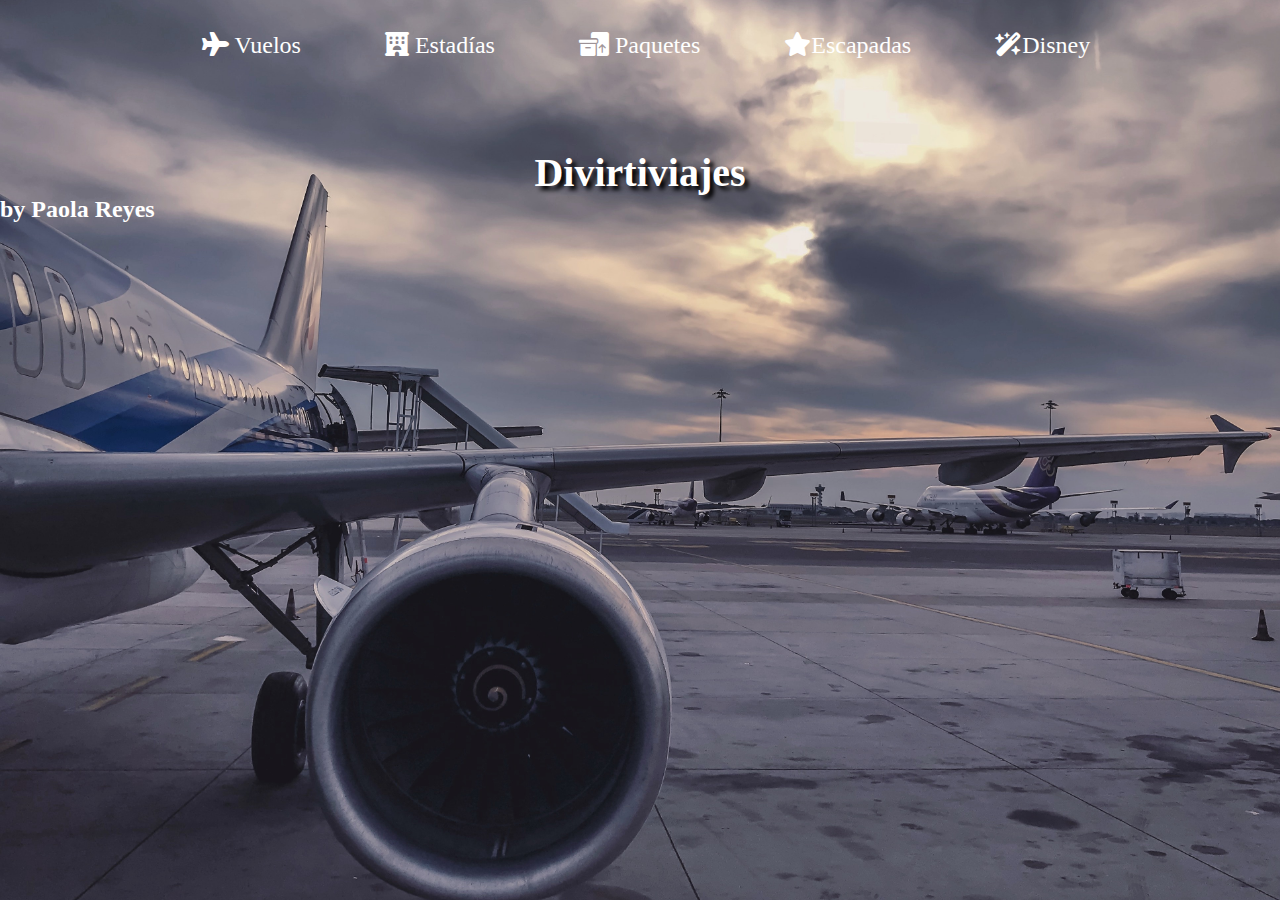
<file: index.html>
<!DOCTYPE html>
<html lang="en">
<head>
    <meta charset="UTF-8">
    <meta name="viewport" content="width=device-width, initial-scale=1.0">
    <title>Divirtiviajes</title>
    <link rel="stylesheet" href="index.css">
    <link rel="stylesheet" href="./fontawesome-free-6.4.2-web/css/all.min.css">
</head>
<body>

    <div class="maincontent">
        <header class="headercontent">
            <nav class="headercontent__nav">
                <ul class="headercontent__ul">
                    <li><a class="headercontent__alink" href=""><i class="fa-solid fa-plane"></i> Vuelos</a></li>
                    <li><a class="headercontent__alink" href=""><i class="fa-solid fa-hotel"></i> Estadías</a></li>
                    <li><a class="headercontent__alink" href=""><i class="fa-solid fa-boxes-packing"></i> Paquetes</a></li>
                    <li><a class="headercontent__alink" href=""><i class="fa-solid fa-star"></i>Escapadas</a></li>
                    <li><a class="headercontent__alink" href=""><i class="fa-solid fa-wand-magic-sparkles"></i>Disney</a></li>
                </ul>
                <div class="headercontent__div">
                    <h2 class="headercontent__title">Divirtiviajes</h2>
                </div>
                
            </nav>
        </header>


        <main>

        </main>

        <footer class="footer">
            <h2 class="footertitle">by Paola Reyes</h2>
        </footer>

    </div>
    
</body>
</html>
</file>
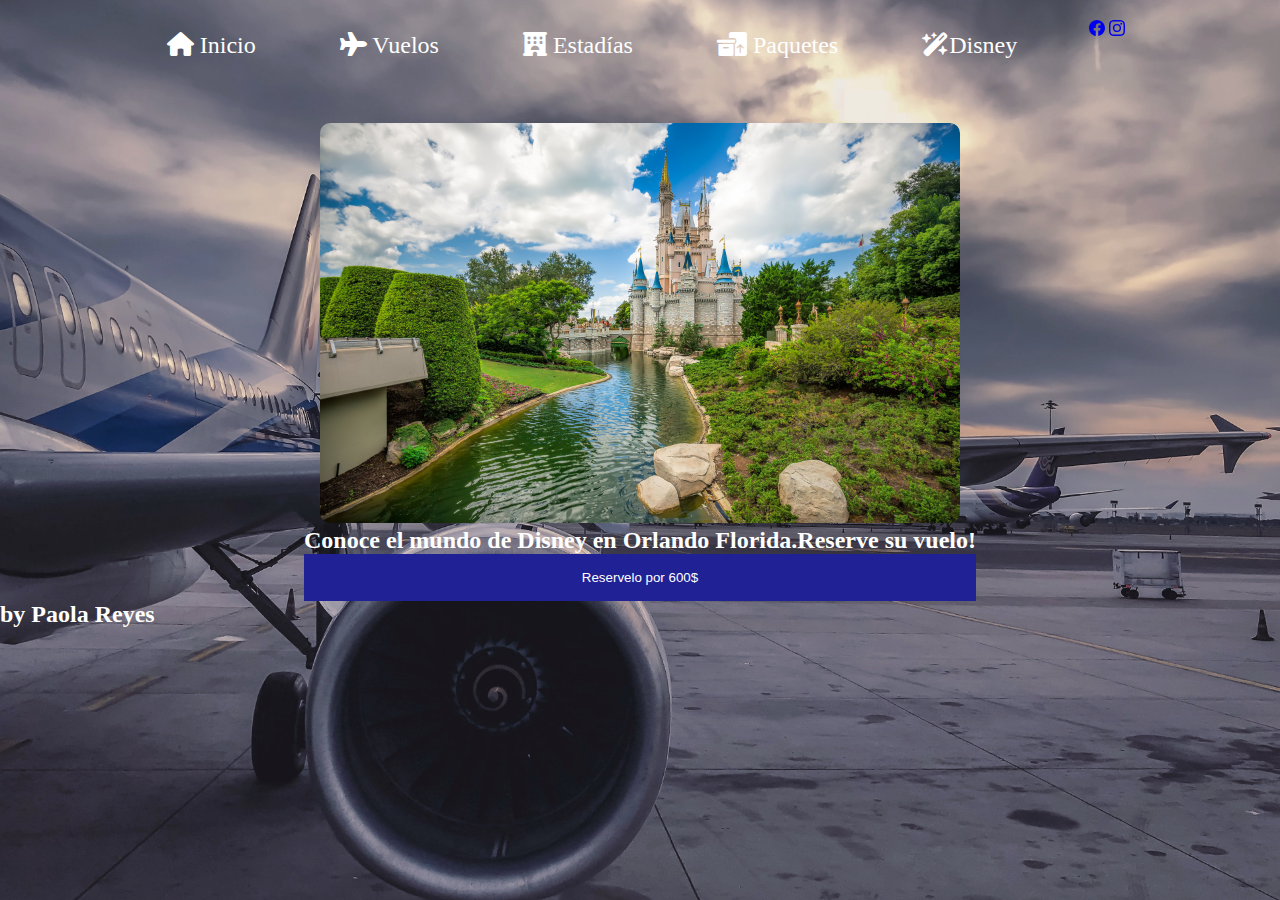
<file: files/disney.html>
<!DOCTYPE html>
<html lang="en">
<head>
    <meta charset="UTF-8">
    <meta name="viewport" content="width=device-width, initial-scale=1.0">
    <title>Divirtiviajes</title>
    <link rel="stylesheet" href="./../fontawesome-free-6.4.2-web/css/all.min.css">
    <link rel="stylesheet" href="./../index.css">
</head>
<body>

    <div class="maincontent">
        <header class="headercontent">
            <nav class="headercontent__nav">
                <ul class="headercontent__ul">
                    <li><a class="headercontent__alink" href="./../index.html"><i class="fa-solid fa-home"></i> Inicio</a></li>
                    <li><a class="headercontent__alink" href="./vuelos.html"><i class="fa-solid fa-plane"></i> Vuelos</a></li>
                    <li><a class="headercontent__alink" href="./estadias.html"><i class="fa-solid fa-hotel"></i> Estadías</a></li>
                    <li><a class="headercontent__alink" href="./paquetes.html"><i class="fa-solid fa-boxes-packing"></i> Paquetes</a></li>
                    <li><a class="headercontent__alink" href="./disney.html"><i class="fa-solid fa-wand-magic-sparkles"></i>Disney</a></li>
                    <div>
                        <a href="https://www.facebook.com/paola.jb.14?mibextid=ZbWKwL"><svg xmlns="http://www.w3.org/2000/svg" width="16" height="16" fill="currentColor" class="bi bi-facebook" viewBox="0 0 16 16">
                            <path d="M16 8.049c0-4.446-3.582-8.05-8-8.05C3.58 0-.002 3.603-.002 8.05c0 4.017 2.926 7.347 6.75 7.951v-5.625h-2.03V8.05H6.75V6.275c0-2.017 1.195-3.131 3.022-3.131.876 0 1.791.157 1.791.157v1.98h-1.009c-.993 0-1.303.621-1.303 1.258v1.51h2.218l-.354 2.326H9.25V16c3.824-.604 6.75-3.934 6.75-7.951z"/>
                          </svg></a>
                        <a href="https://instagram.com/paola_reyes274?igshid=OGQ5ZDc2ODk2ZA=="><svg xmlns="http://www.w3.org/2000/svg" width="16" height="16" fill="currentColor" class="bi bi-instagram" viewBox="0 0 16 16">
                            <path d="M8 0C5.829 0 5.556.01 4.703.048 3.85.088 3.269.222 2.76.42a3.917 3.917 0 0 0-1.417.923A3.927 3.927 0 0 0 .42 2.76C.222 3.268.087 3.85.048 4.7.01 5.555 0 5.827 0 8.001c0 2.172.01 2.444.048 3.297.04.852.174 1.433.372 1.942.205.526.478.972.923 1.417.444.445.89.719 1.416.923.51.198 1.09.333 1.942.372C5.555 15.99 5.827 16 8 16s2.444-.01 3.298-.048c.851-.04 1.434-.174 1.943-.372a3.916 3.916 0 0 0 1.416-.923c.445-.445.718-.891.923-1.417.197-.509.332-1.09.372-1.942C15.99 10.445 16 10.173 16 8s-.01-2.445-.048-3.299c-.04-.851-.175-1.433-.372-1.941a3.926 3.926 0 0 0-.923-1.417A3.911 3.911 0 0 0 13.24.42c-.51-.198-1.092-.333-1.943-.372C10.443.01 10.172 0 7.998 0h.003zm-.717 1.442h.718c2.136 0 2.389.007 3.232.046.78.035 1.204.166 1.486.275.373.145.64.319.92.599.28.28.453.546.598.92.11.281.24.705.275 1.485.039.843.047 1.096.047 3.231s-.008 2.389-.047 3.232c-.035.78-.166 1.203-.275 1.485a2.47 2.47 0 0 1-.599.919c-.28.28-.546.453-.92.598-.28.11-.704.24-1.485.276-.843.038-1.096.047-3.232.047s-2.39-.009-3.233-.047c-.78-.036-1.203-.166-1.485-.276a2.478 2.478 0 0 1-.92-.598 2.48 2.48 0 0 1-.6-.92c-.109-.281-.24-.705-.275-1.485-.038-.843-.046-1.096-.046-3.233 0-2.136.008-2.388.046-3.231.036-.78.166-1.204.276-1.486.145-.373.319-.64.599-.92.28-.28.546-.453.92-.598.282-.11.705-.24 1.485-.276.738-.034 1.024-.044 2.515-.045v.002zm4.988 1.328a.96.96 0 1 0 0 1.92.96.96 0 0 0 0-1.92zm-4.27 1.122a4.109 4.109 0 1 0 0 8.217 4.109 4.109 0 0 0 0-8.217zm0 1.441a2.667 2.667 0 1 1 0 5.334 2.667 2.667 0 0 1 0-5.334z"/>
                          </svg></a>
                    </div>
                </ul>
            </nav>
        </header>


        <main class="maindisneycontainer">
            <div class="maindisneycontainer__imgcontainer">
                <img class="maindisneycontainer__img" src="./../assets/disneywallpaper.jpg" alt="">
            </div>
            <div class="maindisneycontainer__background">
                <h2 class="maindisneycontainer__title">Conoce el mundo de Disney en Orlando Florida.Reserve su vuelo! </h2>
                <button class="maindisneycontainer__button">Reservelo por 600$</button>
            </div>

        </main>

        <footer class="footer">
            <h2 class="footertitle">by Paola Reyes</h2>
        </footer>

    </div>
    
</body>
</html>
</file>
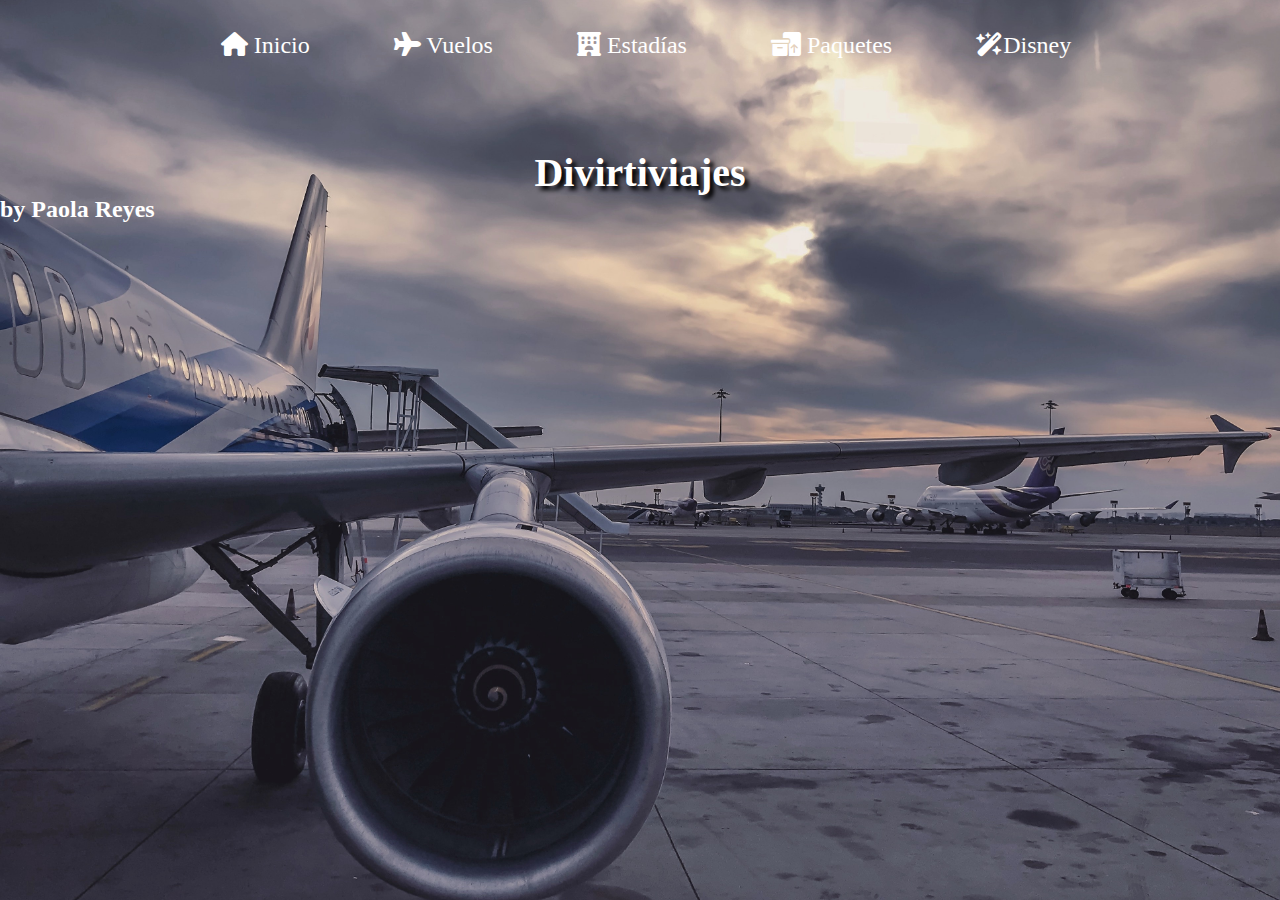
<file: files/escapadas.html>
<!DOCTYPE html>
<html lang="en">
<head>
    <meta charset="UTF-8">
    <meta name="viewport" content="width=device-width, initial-scale=1.0">
    <title>Divirtiviajes</title>
    <link rel="stylesheet" href="./../fontawesome-free-6.4.2-web/css/all.min.css">
    <link rel="stylesheet" href="./../index.css">

</head>
<body>

    <div class="maincontent">
        <header class="headercontent">
            <nav class="headercontent__nav">
                <ul class="headercontent__ul">
                    <li><a class="headercontent__alink" href="./../index.html"><i class="fa-solid fa-home"></i> Inicio</a></li>
                    <li><a class="headercontent__alink" href="./vuelos.html"><i class="fa-solid fa-plane"></i> Vuelos</a></li>
                    <li><a class="headercontent__alink" href="./estadias.html"><i class="fa-solid fa-hotel"></i> Estadías</a></li>
                    <li><a class="headercontent__alink" href="./paquetes.html"><i class="fa-solid fa-boxes-packing"></i> Paquetes</a></li>
                    <li><a class="headercontent__alink" href="./disney.html"><i class="fa-solid fa-wand-magic-sparkles"></i>Disney</a></li>
                </ul>
                <div class="headercontent__div">
                    <h2 class="headercontent__title">Divirtiviajes</h2>
                </div>
                
            </nav>
        </header>


        <main>

        </main>

        <footer class="footer">
            <h2 class="footertitle">by Paola Reyes</h2>
        </footer>

    </div>
    
</body>
</html>
</file>
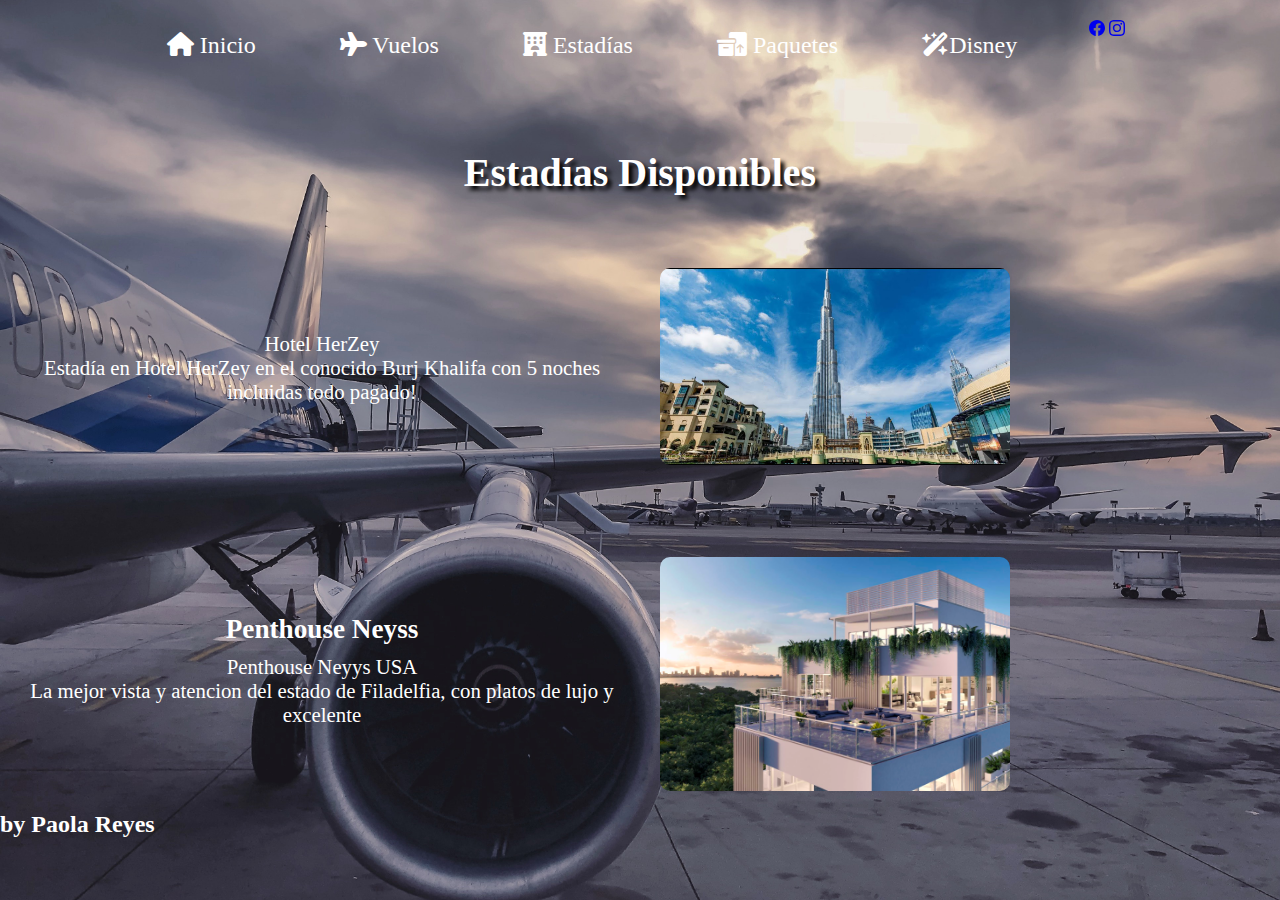
<file: files/estadias.html>
<!DOCTYPE html>
<html lang="en">
<head>
    <meta charset="UTF-8">
    <meta name="viewport" content="width=device-width, initial-scale=1.0">
    <title>Divirtiviajes</title>
    <link rel="stylesheet" href="./../fontawesome-free-6.4.2-web/css/all.min.css">
    <link rel="stylesheet" href="./../index.css">

</head>
<body>

    <div class="maincontent">
        <header class="headercontent">
            <nav class="headercontent__nav">
                <ul class="headercontent__ul">
                    <li><a class="headercontent__alink" href="./../index.html"><i class="fa-solid fa-home"></i> Inicio</a></li>
                    <li><a class="headercontent__alink" href="./vuelos.html"><i class="fa-solid fa-plane"></i> Vuelos</a></li>
                    <li><a class="headercontent__alink" href="./estadias.html"><i class="fa-solid fa-hotel"></i> Estadías</a></li>
                    <li><a class="headercontent__alink" href="./paquetes.html"><i class="fa-solid fa-boxes-packing"></i> Paquetes</a></li>
                    <li><a class="headercontent__alink" href="./disney.html"><i class="fa-solid fa-wand-magic-sparkles"></i>Disney</a></li>
                    <div>
                        <a href="https://www.facebook.com/paola.jb.14?mibextid=ZbWKwL"><svg xmlns="http://www.w3.org/2000/svg" width="16" height="16" fill="currentColor" class="bi bi-facebook" viewBox="0 0 16 16">
                            <path d="M16 8.049c0-4.446-3.582-8.05-8-8.05C3.58 0-.002 3.603-.002 8.05c0 4.017 2.926 7.347 6.75 7.951v-5.625h-2.03V8.05H6.75V6.275c0-2.017 1.195-3.131 3.022-3.131.876 0 1.791.157 1.791.157v1.98h-1.009c-.993 0-1.303.621-1.303 1.258v1.51h2.218l-.354 2.326H9.25V16c3.824-.604 6.75-3.934 6.75-7.951z"/>
                          </svg></a>
                        <a href="https://instagram.com/paola_reyes274?igshid=OGQ5ZDc2ODk2ZA=="><svg xmlns="http://www.w3.org/2000/svg" width="16" height="16" fill="currentColor" class="bi bi-instagram" viewBox="0 0 16 16">
                            <path d="M8 0C5.829 0 5.556.01 4.703.048 3.85.088 3.269.222 2.76.42a3.917 3.917 0 0 0-1.417.923A3.927 3.927 0 0 0 .42 2.76C.222 3.268.087 3.85.048 4.7.01 5.555 0 5.827 0 8.001c0 2.172.01 2.444.048 3.297.04.852.174 1.433.372 1.942.205.526.478.972.923 1.417.444.445.89.719 1.416.923.51.198 1.09.333 1.942.372C5.555 15.99 5.827 16 8 16s2.444-.01 3.298-.048c.851-.04 1.434-.174 1.943-.372a3.916 3.916 0 0 0 1.416-.923c.445-.445.718-.891.923-1.417.197-.509.332-1.09.372-1.942C15.99 10.445 16 10.173 16 8s-.01-2.445-.048-3.299c-.04-.851-.175-1.433-.372-1.941a3.926 3.926 0 0 0-.923-1.417A3.911 3.911 0 0 0 13.24.42c-.51-.198-1.092-.333-1.943-.372C10.443.01 10.172 0 7.998 0h.003zm-.717 1.442h.718c2.136 0 2.389.007 3.232.046.78.035 1.204.166 1.486.275.373.145.64.319.92.599.28.28.453.546.598.92.11.281.24.705.275 1.485.039.843.047 1.096.047 3.231s-.008 2.389-.047 3.232c-.035.78-.166 1.203-.275 1.485a2.47 2.47 0 0 1-.599.919c-.28.28-.546.453-.92.598-.28.11-.704.24-1.485.276-.843.038-1.096.047-3.232.047s-2.39-.009-3.233-.047c-.78-.036-1.203-.166-1.485-.276a2.478 2.478 0 0 1-.92-.598 2.48 2.48 0 0 1-.6-.92c-.109-.281-.24-.705-.275-1.485-.038-.843-.046-1.096-.046-3.233 0-2.136.008-2.388.046-3.231.036-.78.166-1.204.276-1.486.145-.373.319-.64.599-.92.28-.28.546-.453.92-.598.282-.11.705-.24 1.485-.276.738-.034 1.024-.044 2.515-.045v.002zm4.988 1.328a.96.96 0 1 0 0 1.92.96.96 0 0 0 0-1.92zm-4.27 1.122a4.109 4.109 0 1 0 0 8.217 4.109 4.109 0 0 0 0-8.217zm0 1.441a2.667 2.667 0 1 1 0 5.334 2.667 2.667 0 0 1 0-5.334z"/>
                          </svg></a>
                    </div>
                </ul>
                <div class="headercontent__div">
                    <h2 class="headercontent__title">Estadías Disponibles</h2>
                </div>
                
            </nav>
        </header>


        <main>
            <div class="container">
                <div class="left">
                    <h2 class="title"></h2>

                    <div class="info">
                        <p>Hotel HerZey </p>
                        <p>Estadía en Hotel HerZey en el conocido Burj Khalifa con 5 noches incluidas todo pagado!</p>
                    </div>

                </div>
                <div class="right">
                    <img class="image" src="./../assets/burjkhalifa.jpg" alt="Imagen del destino">
                </div>
            </div>

            <div class="container">
                <div class="left">
                    <h2 class="title">Penthouse Neyss</h2>

                    <div class="info">
                        <p>Penthouse Neyys USA </p>
                        <p>La mejor vista y atencion del estado de Filadelfia, con platos de lujo y excelente</p>
                    </div>

                </div>
                <div class="right">
                    <img class="image" src="./../assets/penthouse.png" alt="Imagen del destino">
                </div>
            </div>

        </main>

        <footer class="footer">
            <h2 class="footertitle">by Paola Reyes</h2>
        </footer>

    </div>
    
</body>
</html>
</file>
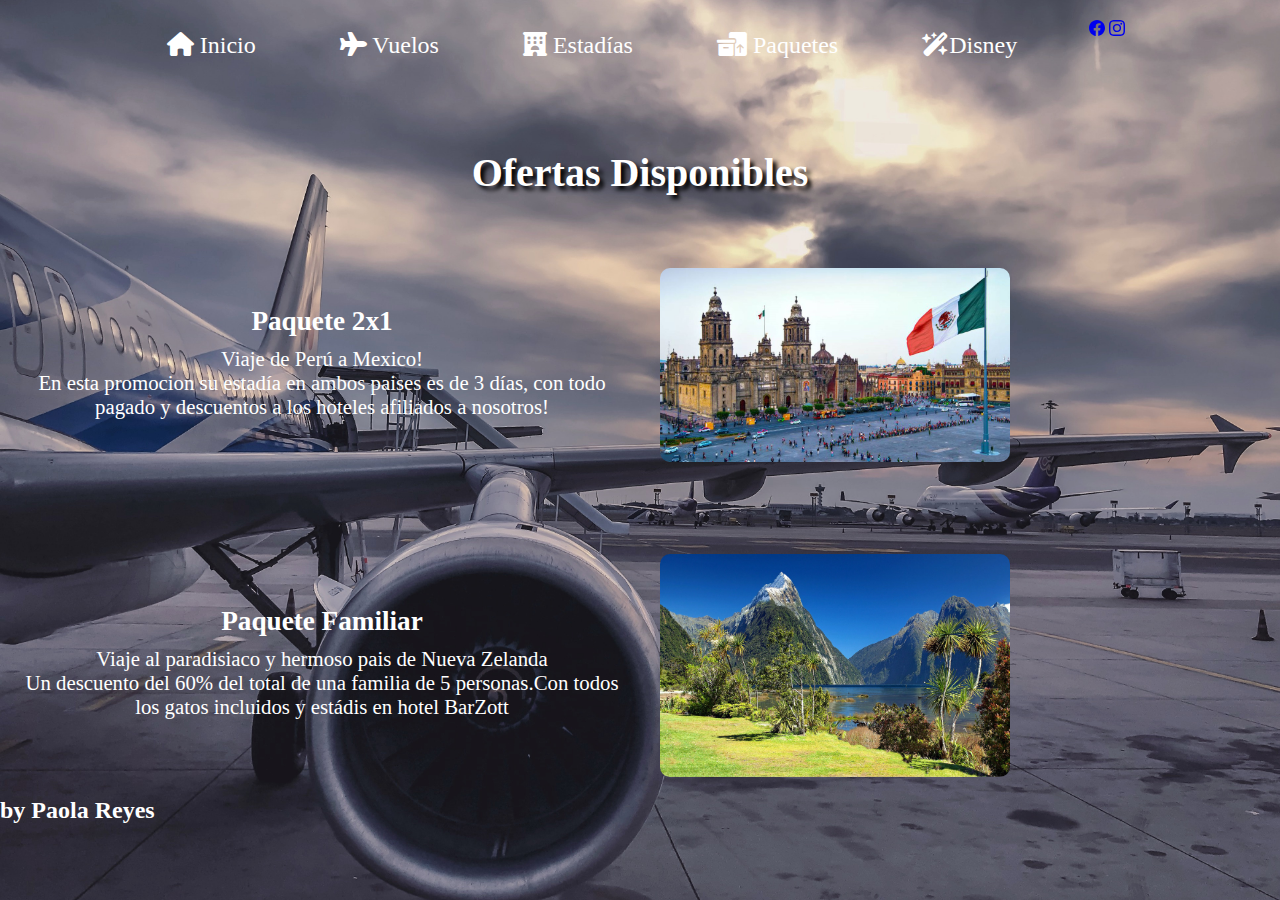
<file: files/paquetes.html>
<!DOCTYPE html>
<html lang="en">
<head>
    <meta charset="UTF-8">
    <meta name="viewport" content="width=device-width, initial-scale=1.0">
    <title>Divirtiviajes</title>
    <link rel="stylesheet" href="./../fontawesome-free-6.4.2-web/css/all.min.css">
    <link rel="stylesheet" href="./../index.css">

</head>
<body>

    <div class="maincontent">
        <header class="headercontent">
            <nav class="headercontent__nav">
                <ul class="headercontent__ul">
                    <li><a class="headercontent__alink" href="./../index.html"><i class="fa-solid fa-home"></i> Inicio</a></li>
                    <li><a class="headercontent__alink" href="./vuelos.html"><i class="fa-solid fa-plane"></i> Vuelos</a></li>
                    <li><a class="headercontent__alink" href="./estadias.html"><i class="fa-solid fa-hotel"></i> Estadías</a></li>
                    <li><a class="headercontent__alink" href="./paquetes.html"><i class="fa-solid fa-boxes-packing"></i> Paquetes</a></li>
                    <li><a class="headercontent__alink" href="./disney.html"><i class="fa-solid fa-wand-magic-sparkles"></i>Disney</a></li>
                    <div>
                        <a href="https://www.facebook.com/paola.jb.14?mibextid=ZbWKwL"><svg xmlns="http://www.w3.org/2000/svg" width="16" height="16" fill="currentColor" class="bi bi-facebook" viewBox="0 0 16 16">
                            <path d="M16 8.049c0-4.446-3.582-8.05-8-8.05C3.58 0-.002 3.603-.002 8.05c0 4.017 2.926 7.347 6.75 7.951v-5.625h-2.03V8.05H6.75V6.275c0-2.017 1.195-3.131 3.022-3.131.876 0 1.791.157 1.791.157v1.98h-1.009c-.993 0-1.303.621-1.303 1.258v1.51h2.218l-.354 2.326H9.25V16c3.824-.604 6.75-3.934 6.75-7.951z"/>
                          </svg></a>
                        <a href="https://instagram.com/paola_reyes274?igshid=OGQ5ZDc2ODk2ZA=="><svg xmlns="http://www.w3.org/2000/svg" width="16" height="16" fill="currentColor" class="bi bi-instagram" viewBox="0 0 16 16">
                            <path d="M8 0C5.829 0 5.556.01 4.703.048 3.85.088 3.269.222 2.76.42a3.917 3.917 0 0 0-1.417.923A3.927 3.927 0 0 0 .42 2.76C.222 3.268.087 3.85.048 4.7.01 5.555 0 5.827 0 8.001c0 2.172.01 2.444.048 3.297.04.852.174 1.433.372 1.942.205.526.478.972.923 1.417.444.445.89.719 1.416.923.51.198 1.09.333 1.942.372C5.555 15.99 5.827 16 8 16s2.444-.01 3.298-.048c.851-.04 1.434-.174 1.943-.372a3.916 3.916 0 0 0 1.416-.923c.445-.445.718-.891.923-1.417.197-.509.332-1.09.372-1.942C15.99 10.445 16 10.173 16 8s-.01-2.445-.048-3.299c-.04-.851-.175-1.433-.372-1.941a3.926 3.926 0 0 0-.923-1.417A3.911 3.911 0 0 0 13.24.42c-.51-.198-1.092-.333-1.943-.372C10.443.01 10.172 0 7.998 0h.003zm-.717 1.442h.718c2.136 0 2.389.007 3.232.046.78.035 1.204.166 1.486.275.373.145.64.319.92.599.28.28.453.546.598.92.11.281.24.705.275 1.485.039.843.047 1.096.047 3.231s-.008 2.389-.047 3.232c-.035.78-.166 1.203-.275 1.485a2.47 2.47 0 0 1-.599.919c-.28.28-.546.453-.92.598-.28.11-.704.24-1.485.276-.843.038-1.096.047-3.232.047s-2.39-.009-3.233-.047c-.78-.036-1.203-.166-1.485-.276a2.478 2.478 0 0 1-.92-.598 2.48 2.48 0 0 1-.6-.92c-.109-.281-.24-.705-.275-1.485-.038-.843-.046-1.096-.046-3.233 0-2.136.008-2.388.046-3.231.036-.78.166-1.204.276-1.486.145-.373.319-.64.599-.92.28-.28.546-.453.92-.598.282-.11.705-.24 1.485-.276.738-.034 1.024-.044 2.515-.045v.002zm4.988 1.328a.96.96 0 1 0 0 1.92.96.96 0 0 0 0-1.92zm-4.27 1.122a4.109 4.109 0 1 0 0 8.217 4.109 4.109 0 0 0 0-8.217zm0 1.441a2.667 2.667 0 1 1 0 5.334 2.667 2.667 0 0 1 0-5.334z"/>
                          </svg></a>
                    </div>
                </ul>
                <div class="headercontent__div">
                    <h2 class="headercontent__title">Ofertas Disponibles</h2>
                </div>
                
            </nav>
        </header>


        <main>
            <div class="container">
                <div class="left">
                    <h2 class="title">Paquete 2x1</h2>

                    <div class="info">
                        <p>Viaje de Perú a Mexico!</p>
                        <p>En esta promocion su estadía en ambos paises es de 3 días, con todo pagado y descuentos a los hoteles afiliados a nosotros!</p>
                    </div>

                </div>
                <div class="right">
                    <img class="image" src="./../assets/mexico.jpg" alt="Imagen del destino">
                </div>
            </div>
            <div class="container">
                <div class="left">
                    <h2 class="title">Paquete Familiar</h2>

                    <div class="info">
                        <p>Viaje al paradisiaco y hermoso pais de Nueva Zelanda</p>
                        <p>Un descuento del 60% del total de una familia de 5 personas.Con todos los gatos incluidos y estádis en hotel BarZott</p>
                    </div>

                </div>
                <div class="right">
                    <img class="image" src="./../assets/newzeland.jpg" alt="Imagen del destino">
                </div>
            </div>

        </main>

        <footer class="footer">
            <h2 class="footertitle">by Paola Reyes</h2>
        </footer>

    </div>
    
</body>
</html>
</file>
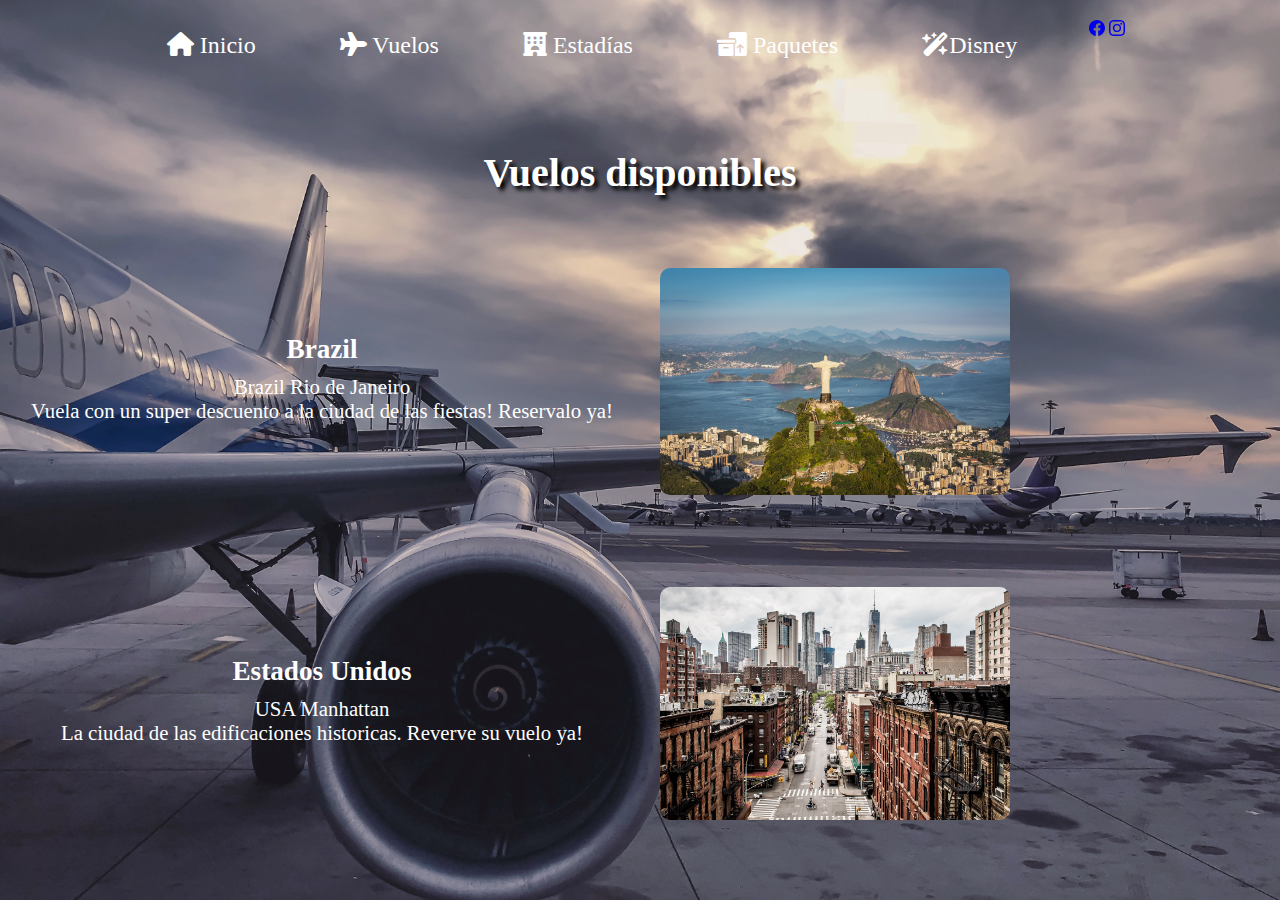
<file: files/vuelos.html>
<!DOCTYPE html>
<html lang="en">
<head>
    <meta charset="UTF-8">
    <meta name="viewport" content="width=device-width, initial-scale=1.0">
    <title>Divirtiviajes</title>
    <link rel="stylesheet" href="./../fontawesome-free-6.4.2-web/css/all.min.css">
    <link rel="stylesheet" href="./../index.css">
</head>
<body>

    <div class="maincontent">
        <header class="headercontent">
            <nav class="headercontent__nav">
                <ul class="headercontent__ul">
                    <li><a class="headercontent__alink" href="./../index.html"><i class="fa-solid fa-home"></i> Inicio</a></li>
                    <li><a class="headercontent__alink" href="./vuelos.html"><i class="fa-solid fa-plane"></i> Vuelos</a></li>
                    <li><a class="headercontent__alink" href="./estadias.html"><i class="fa-solid fa-hotel"></i> Estadías</a></li>
                    <li><a class="headercontent__alink" href="./paquetes.html"><i class="fa-solid fa-boxes-packing"></i> Paquetes</a></li>
                    <li><a class="headercontent__alink" href="./disney.html"><i class="fa-solid fa-wand-magic-sparkles"></i>Disney</a></li>
                    <div>
                        <a href="https://www.facebook.com/paola.jb.14?mibextid=ZbWKwL"><svg xmlns="http://www.w3.org/2000/svg" width="16" height="16" fill="currentColor" class="bi bi-facebook" viewBox="0 0 16 16">
                            <path d="M16 8.049c0-4.446-3.582-8.05-8-8.05C3.58 0-.002 3.603-.002 8.05c0 4.017 2.926 7.347 6.75 7.951v-5.625h-2.03V8.05H6.75V6.275c0-2.017 1.195-3.131 3.022-3.131.876 0 1.791.157 1.791.157v1.98h-1.009c-.993 0-1.303.621-1.303 1.258v1.51h2.218l-.354 2.326H9.25V16c3.824-.604 6.75-3.934 6.75-7.951z"/>
                          </svg></a>
                        <a href="https://instagram.com/paola_reyes274?igshid=OGQ5ZDc2ODk2ZA=="><svg xmlns="http://www.w3.org/2000/svg" width="16" height="16" fill="currentColor" class="bi bi-instagram" viewBox="0 0 16 16">
                            <path d="M8 0C5.829 0 5.556.01 4.703.048 3.85.088 3.269.222 2.76.42a3.917 3.917 0 0 0-1.417.923A3.927 3.927 0 0 0 .42 2.76C.222 3.268.087 3.85.048 4.7.01 5.555 0 5.827 0 8.001c0 2.172.01 2.444.048 3.297.04.852.174 1.433.372 1.942.205.526.478.972.923 1.417.444.445.89.719 1.416.923.51.198 1.09.333 1.942.372C5.555 15.99 5.827 16 8 16s2.444-.01 3.298-.048c.851-.04 1.434-.174 1.943-.372a3.916 3.916 0 0 0 1.416-.923c.445-.445.718-.891.923-1.417.197-.509.332-1.09.372-1.942C15.99 10.445 16 10.173 16 8s-.01-2.445-.048-3.299c-.04-.851-.175-1.433-.372-1.941a3.926 3.926 0 0 0-.923-1.417A3.911 3.911 0 0 0 13.24.42c-.51-.198-1.092-.333-1.943-.372C10.443.01 10.172 0 7.998 0h.003zm-.717 1.442h.718c2.136 0 2.389.007 3.232.046.78.035 1.204.166 1.486.275.373.145.64.319.92.599.28.28.453.546.598.92.11.281.24.705.275 1.485.039.843.047 1.096.047 3.231s-.008 2.389-.047 3.232c-.035.78-.166 1.203-.275 1.485a2.47 2.47 0 0 1-.599.919c-.28.28-.546.453-.92.598-.28.11-.704.24-1.485.276-.843.038-1.096.047-3.232.047s-2.39-.009-3.233-.047c-.78-.036-1.203-.166-1.485-.276a2.478 2.478 0 0 1-.92-.598 2.48 2.48 0 0 1-.6-.92c-.109-.281-.24-.705-.275-1.485-.038-.843-.046-1.096-.046-3.233 0-2.136.008-2.388.046-3.231.036-.78.166-1.204.276-1.486.145-.373.319-.64.599-.92.28-.28.546-.453.92-.598.282-.11.705-.24 1.485-.276.738-.034 1.024-.044 2.515-.045v.002zm4.988 1.328a.96.96 0 1 0 0 1.92.96.96 0 0 0 0-1.92zm-4.27 1.122a4.109 4.109 0 1 0 0 8.217 4.109 4.109 0 0 0 0-8.217zm0 1.441a2.667 2.667 0 1 1 0 5.334 2.667 2.667 0 0 1 0-5.334z"/>
                          </svg></a>
                    </div>
                </ul>
                <div class="headercontent__div">
                    <h2 class="headercontent__title">Vuelos disponibles</h2>
                </div>
                
            </nav>
        </header>


        <main>
            <div class="container">
                <div class="left">
                    <h2 class="title">Brazil</h2>

                    <div class="info">
                        <p>Brazil Rio de Janeiro</p>
                        <p>Vuela con un super descuento a la ciudad de las fiestas! Reservalo ya!</p>
                    </div>

                </div>
                <div class="right">
                    <img class="image" src="./../assets/riojaneiro.jpg" alt="Imagen del destino">
                </div>
            </div>

            <div class="container">
                <div class="left">
                    <h2 class="title">Estados Unidos</h2>

                    <div class="info">
                        <p>USA Manhattan</p>
                        <p>La ciudad de las edificaciones historicas. Reverve su vuelo ya!</p>
                    </div>

                </div>
                <div class="right">
                    <img class="image" src="./../assets/manhattan.jpg" alt="Imagen del destino">
                </div>
            </div>


        </main>

        

    </div>
    
</body>
</html>
</file>
<file: index.css>
*{
    box-sizing: border-box;
    padding: 0;
    margin: 0;
}
body{
    background-image: url("./assets/airport_back.jpg");
    background-repeat: no-repeat;
    background-size: cover;
    background-position: 100%;
    height: 100vh;

}
.headercontent__title{
    text-align: center;
    font-size: 2.5em;
    color: #fff;
    text-shadow: 4px 4px 4px #000;
    padding: 10vh 0 0 0;
}
.headercontent__alink{
    color: #fff;
    text-decoration: none;
    font-size: 1.5em;
    transition: .5s linear;
    margin-left: 0.5em;
}
.headercontent__alink:hover{
    font-size: 1.5em;

}

.headercontent__ul li {
    margin-top: 2em;
    list-style: none;
}
.headercontent__ul{
    display: flex;
    justify-content: center;
    align-items: center;
    gap: 4.5em;

}
.headercontent__item{
    margin-top: 4em;
    text-align: center;
    font-size: 2.4em;
    color: #fff;
}
.footertitle{
    color: #fff;
    font-size: 1.5em;
}

/*Vuelos Archivo Html*/
.container {
    margin-top: 3.5em;
    display: flex;
    justify-content: space-between;
    align-items: center;
}

.left {
    flex: 1;
    padding: 20px;
    width: 30%;
}

.right {
    flex: 1;
    padding: 1em;
    width: 20%;
}

.title {
    text-align: center;
    font-size: 1.7em;
    font-weight: bold;
    margin-bottom: 10px;
    color: #fff;
}

.info {
    text-align: center;
    font-size: 1.3em;
    margin-bottom: 10px;
    color: #fff;

}

.image {
    width: 350px;
    max-width: 100%;
    height: auto;
    border-radius: 10px;
}

@media (max-width: 768px) {
    .container {
        flex-direction: column;
    }

    .left, .right {
        flex: 1;
        width: 100%;
    }
}
/*Escapadas Archivo Html*/
/*Estadias Archivo Html*/
/*Paquetes Archivo Html*/


/*Disney Archivo Html*/
.maindisneycontainer{
    margin-top: 4em;
    display: flex;
    flex-direction: column;
    align-items: center;
    justify-content: center;

}
.maindisneycontainer__imgcontainer{
    width: 50%;

}
.maindisneycontainer__img{
    border-radius: 10px;
    width: 100%;

}
.maindisneycontainer__background{
    display: flex;
    flex-direction: column;
    justify-content: center;
    align-items: centesr;


}
.maindisneycontainer__title{
    color: #fff;

}
.maindisneycontainer__button{
    padding: 1.2em;
    border: none;
    background-color: rgb(33, 33, 150);
    color: #fff;
}
.maindisneycontainer__button:hover{
    transform: scale(1.023);
}
</file>
